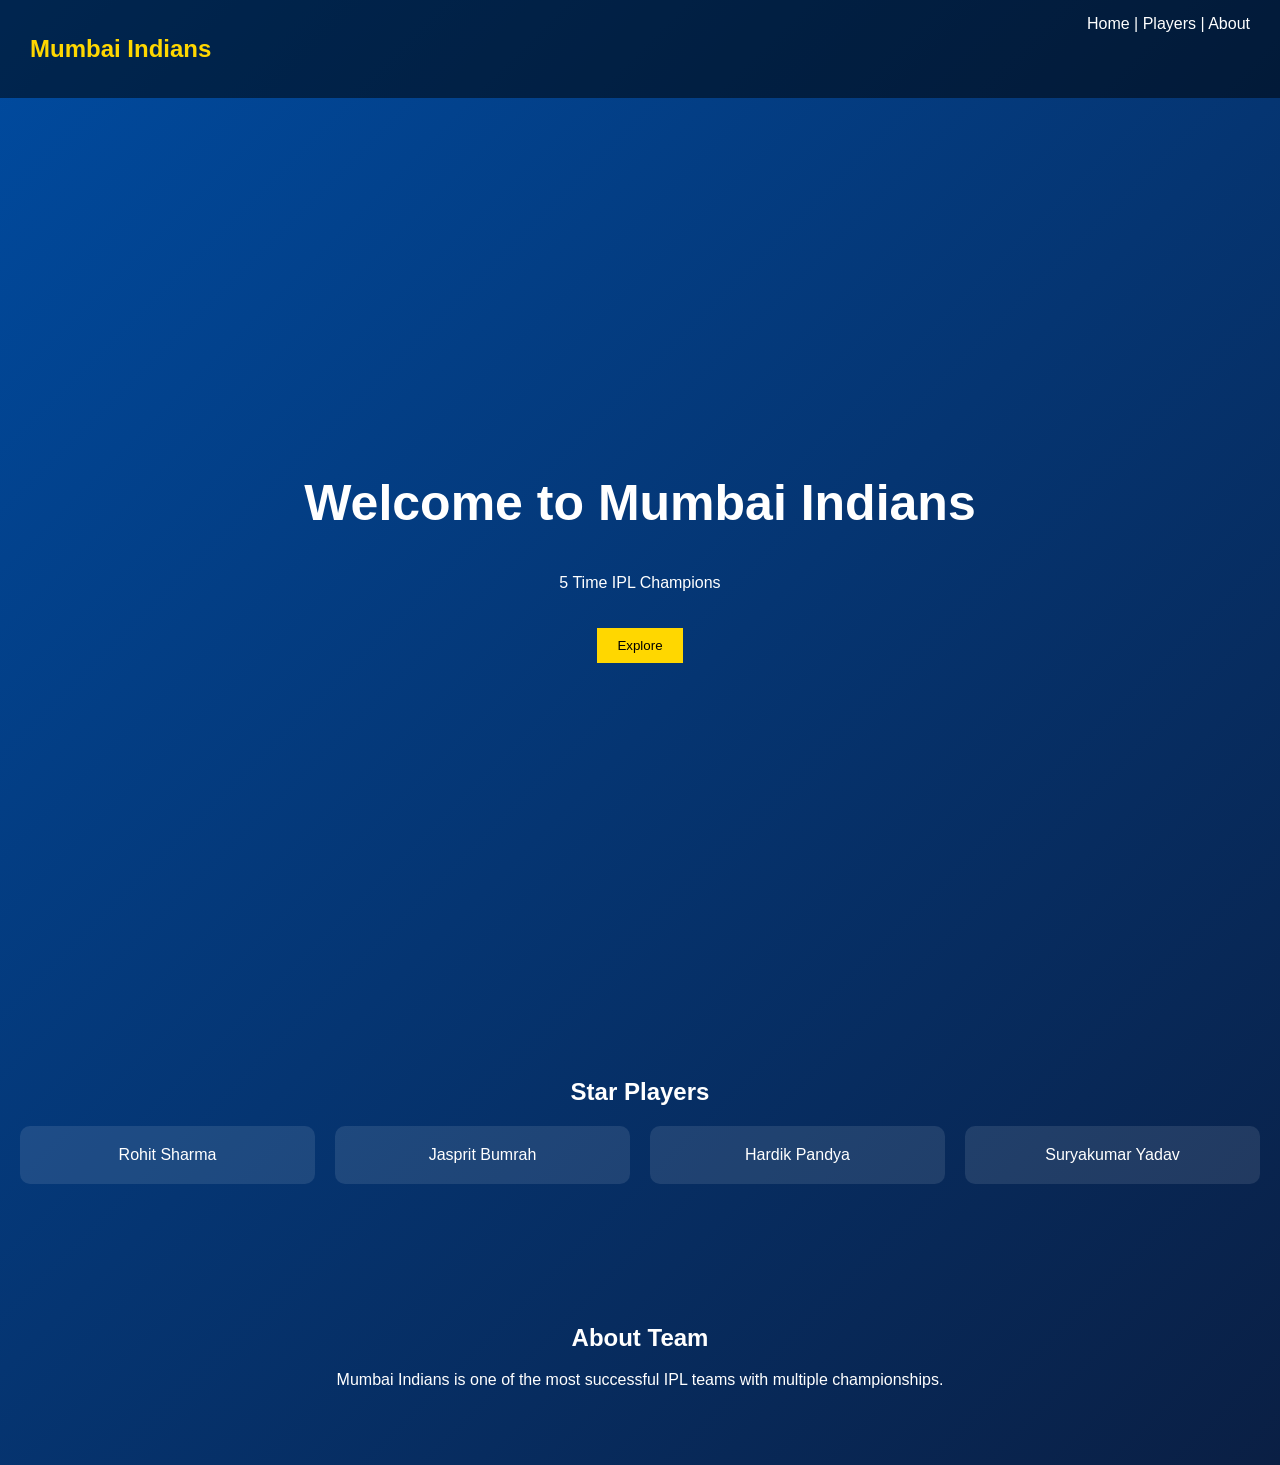
<file: mumbai_indians.html>
<!DOCTYPE html>
<html lang="en">
<head>
<meta charset="UTF-8">
<title>Mumbai Indians</title>
<meta name="viewport" content="width=device-width, initial-scale=1.0">

<style>
body {
  margin:0;
  font-family: Arial, sans-serif;
  background: linear-gradient(135deg, #004ba0, #0a1f44);
  color:white;
}

nav {
  display:flex;
  justify-content:space-between;
  padding:15px 30px;
  background: rgba(0,0,0,0.5);
}

nav h1 {
  color:#ffd700;
}

.hero {
  height:100vh;
  display:flex;
  justify-content:center;
  align-items:center;
  text-align:center;
}

.hero h2 {
  font-size:50px;
}

.btn {
  padding:10px 20px;
  background:#ffd700;
  border:none;
  cursor:pointer;
  margin-top:20px;
}

.section {
  padding:60px 20px;
  text-align:center;
}

.players {
  display:grid;
  grid-template-columns:repeat(auto-fit,minmax(200px,1fr));
  gap:20px;
}

.card {
  background:rgba(255,255,255,0.1);
  padding:20px;
  border-radius:10px;
}
</style>
</head>

<body>

<nav>
<h1>Mumbai Indians</h1>
<div>Home | Players | About</div>
</nav>

<section class="hero">
<div>
<h2>Welcome to Mumbai Indians</h2>
<p>5 Time IPL Champions</p>
<button class="btn" onclick="showMsg()">Explore</button>
</div>
</section>

<section class="section">
<h2>Star Players</h2>
<div class="players">
<div class="card">Rohit Sharma</div>
<div class="card">Jasprit Bumrah</div>
<div class="card">Hardik Pandya</div>
<div class="card">Suryakumar Yadav</div>
</div>
</section>

<section class="section">
<h2>About Team</h2>
<p>Mumbai Indians is one of the most successful IPL teams with multiple championships.</p>
</section>

<script>
function showMsg(){
 alert("Mumbai Indians - Duniya Hila Denge!");
}
</script>

</body>
</html>
</file>
